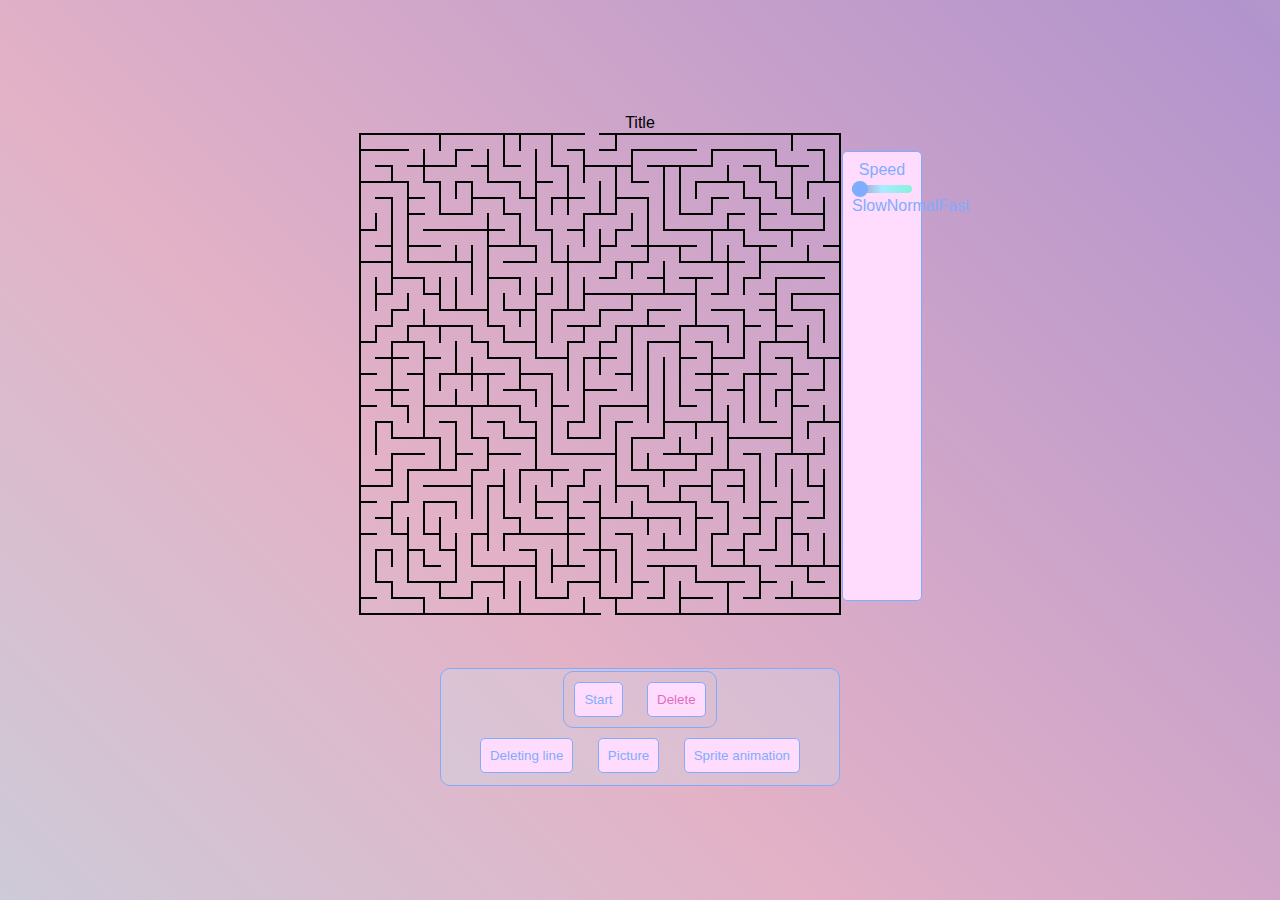
<file: labyrinth-main/index.html>
<!DOCTYPE html>
<html>

<head>
    <meta charset="UTF-8" />
    <title>Labirint</title>
    <link rel="stylesheet" href="style.css">
    <link rel="icon" type="image/png" href="img/icon.png">
</head>

<body>
    <div id="main">
        <div class="title">Title</div>
        <div id="lab-but">
            <div class="labry">
                <canvas width="484" height="484" id="canvas"></canvas>
                <svg width="484" height="484" version="1.1" xmlns="http://www.w3.org/2000/svg">
                    <title>30 by 30 orthogonal maze</title>
                    <desc>30 by 30 orthogonal maze generated by The Maze Generator Website
                        (https://www.mazegenerator.net/).
                    </desc>
                    <g fill="none" stroke="#000000" stroke-width="2" stroke-linecap="square">
                        <line x1="2" y1="2" x2="226" y2="2" />
                        <line x1="242" y1="2" x2="482" y2="2" />
                        <line x1="2" y1="18" x2="50" y2="18" />
                        <line x1="98" y1="18" x2="114" y2="18" />
                        <line x1="210" y1="18" x2="226" y2="18" />
                        <line x1="242" y1="18" x2="258" y2="18" />
                        <line x1="274" y1="18" x2="338" y2="18" />
                        <line x1="354" y1="18" x2="418" y2="18" />
                        <line x1="450" y1="18" x2="466" y2="18" />
                        <line x1="18" y1="34" x2="34" y2="34" />
                        <line x1="50" y1="34" x2="98" y2="34" />
                        <line x1="114" y1="34" x2="130" y2="34" />
                        <line x1="146" y1="34" x2="162" y2="34" />
                        <line x1="194" y1="34" x2="210" y2="34" />
                        <line x1="226" y1="34" x2="274" y2="34" />
                        <line x1="290" y1="34" x2="354" y2="34" />
                        <line x1="386" y1="34" x2="402" y2="34" />
                        <line x1="418" y1="34" x2="450" y2="34" />
                        <line x1="2" y1="50" x2="50" y2="50" />
                        <line x1="66" y1="50" x2="82" y2="50" />
                        <line x1="98" y1="50" x2="114" y2="50" />
                        <line x1="130" y1="50" x2="162" y2="50" />
                        <line x1="178" y1="50" x2="194" y2="50" />
                        <line x1="274" y1="50" x2="290" y2="50" />
                        <line x1="338" y1="50" x2="386" y2="50" />
                        <line x1="402" y1="50" x2="418" y2="50" />
                        <line x1="450" y1="50" x2="482" y2="50" />
                        <line x1="18" y1="66" x2="34" y2="66" />
                        <line x1="50" y1="66" x2="66" y2="66" />
                        <line x1="114" y1="66" x2="146" y2="66" />
                        <line x1="162" y1="66" x2="178" y2="66" />
                        <line x1="194" y1="66" x2="226" y2="66" />
                        <line x1="258" y1="66" x2="290" y2="66" />
                        <line x1="354" y1="66" x2="370" y2="66" />
                        <line x1="386" y1="66" x2="402" y2="66" />
                        <line x1="418" y1="66" x2="434" y2="66" />
                        <line x1="50" y1="82" x2="66" y2="82" />
                        <line x1="82" y1="82" x2="114" y2="82" />
                        <line x1="146" y1="82" x2="162" y2="82" />
                        <line x1="226" y1="82" x2="258" y2="82" />
                        <line x1="322" y1="82" x2="354" y2="82" />
                        <line x1="370" y1="82" x2="386" y2="82" />
                        <line x1="402" y1="82" x2="418" y2="82" />
                        <line x1="434" y1="82" x2="466" y2="82" />
                        <line x1="2" y1="98" x2="18" y2="98" />
                        <line x1="66" y1="98" x2="146" y2="98" />
                        <line x1="178" y1="98" x2="194" y2="98" />
                        <line x1="210" y1="98" x2="226" y2="98" />
                        <line x1="258" y1="98" x2="274" y2="98" />
                        <line x1="306" y1="98" x2="386" y2="98" />
                        <line x1="402" y1="98" x2="466" y2="98" />
                        <line x1="18" y1="114" x2="34" y2="114" />
                        <line x1="50" y1="114" x2="82" y2="114" />
                        <line x1="130" y1="114" x2="178" y2="114" />
                        <line x1="242" y1="114" x2="258" y2="114" />
                        <line x1="274" y1="114" x2="338" y2="114" />
                        <line x1="386" y1="114" x2="418" y2="114" />
                        <line x1="466" y1="114" x2="482" y2="114" />
                        <line x1="2" y1="130" x2="34" y2="130" />
                        <line x1="50" y1="130" x2="114" y2="130" />
                        <line x1="146" y1="130" x2="178" y2="130" />
                        <line x1="194" y1="130" x2="242" y2="130" />
                        <line x1="258" y1="130" x2="290" y2="130" />
                        <line x1="322" y1="130" x2="386" y2="130" />
                        <line x1="402" y1="130" x2="482" y2="130" />
                        <line x1="34" y1="146" x2="66" y2="146" />
                        <line x1="130" y1="146" x2="162" y2="146" />
                        <line x1="242" y1="146" x2="258" y2="146" />
                        <line x1="290" y1="146" x2="306" y2="146" />
                        <line x1="322" y1="146" x2="354" y2="146" />
                        <line x1="386" y1="146" x2="402" y2="146" />
                        <line x1="418" y1="146" x2="466" y2="146" />
                        <line x1="18" y1="162" x2="34" y2="162" />
                        <line x1="66" y1="162" x2="82" y2="162" />
                        <line x1="178" y1="162" x2="194" y2="162" />
                        <line x1="226" y1="162" x2="338" y2="162" />
                        <line x1="354" y1="162" x2="370" y2="162" />
                        <line x1="402" y1="162" x2="418" y2="162" />
                        <line x1="434" y1="162" x2="482" y2="162" />
                        <line x1="34" y1="178" x2="50" y2="178" />
                        <line x1="82" y1="178" x2="130" y2="178" />
                        <line x1="146" y1="178" x2="178" y2="178" />
                        <line x1="194" y1="178" x2="226" y2="178" />
                        <line x1="242" y1="178" x2="274" y2="178" />
                        <line x1="290" y1="178" x2="322" y2="178" />
                        <line x1="354" y1="178" x2="386" y2="178" />
                        <line x1="402" y1="178" x2="418" y2="178" />
                        <line x1="434" y1="178" x2="466" y2="178" />
                        <line x1="18" y1="194" x2="34" y2="194" />
                        <line x1="50" y1="194" x2="114" y2="194" />
                        <line x1="130" y1="194" x2="146" y2="194" />
                        <line x1="210" y1="194" x2="242" y2="194" />
                        <line x1="258" y1="194" x2="306" y2="194" />
                        <line x1="322" y1="194" x2="370" y2="194" />
                        <line x1="386" y1="194" x2="402" y2="194" />
                        <line x1="418" y1="194" x2="434" y2="194" />
                        <line x1="2" y1="210" x2="18" y2="210" />
                        <line x1="34" y1="210" x2="66" y2="210" />
                        <line x1="114" y1="210" x2="130" y2="210" />
                        <line x1="146" y1="210" x2="178" y2="210" />
                        <line x1="210" y1="210" x2="226" y2="210" />
                        <line x1="242" y1="210" x2="258" y2="210" />
                        <line x1="290" y1="210" x2="322" y2="210" />
                        <line x1="338" y1="210" x2="354" y2="210" />
                        <line x1="402" y1="210" x2="450" y2="210" />
                        <line x1="18" y1="226" x2="50" y2="226" />
                        <line x1="66" y1="226" x2="82" y2="226" />
                        <line x1="130" y1="226" x2="162" y2="226" />
                        <line x1="178" y1="226" x2="210" y2="226" />
                        <line x1="226" y1="226" x2="258" y2="226" />
                        <line x1="322" y1="226" x2="338" y2="226" />
                        <line x1="354" y1="226" x2="386" y2="226" />
                        <line x1="418" y1="226" x2="434" y2="226" />
                        <line x1="450" y1="226" x2="482" y2="226" />
                        <line x1="2" y1="242" x2="18" y2="242" />
                        <line x1="50" y1="242" x2="66" y2="242" />
                        <line x1="82" y1="242" x2="146" y2="242" />
                        <line x1="162" y1="242" x2="194" y2="242" />
                        <line x1="258" y1="242" x2="274" y2="242" />
                        <line x1="338" y1="242" x2="370" y2="242" />
                        <line x1="386" y1="242" x2="418" y2="242" />
                        <line x1="434" y1="242" x2="450" y2="242" />
                        <line x1="18" y1="258" x2="50" y2="258" />
                        <line x1="146" y1="258" x2="178" y2="258" />
                        <line x1="226" y1="258" x2="258" y2="258" />
                        <line x1="338" y1="258" x2="354" y2="258" />
                        <line x1="370" y1="258" x2="386" y2="258" />
                        <line x1="418" y1="258" x2="434" y2="258" />
                        <line x1="450" y1="258" x2="466" y2="258" />
                        <line x1="2" y1="274" x2="18" y2="274" />
                        <line x1="34" y1="274" x2="50" y2="274" />
                        <line x1="66" y1="274" x2="162" y2="274" />
                        <line x1="194" y1="274" x2="210" y2="274" />
                        <line x1="242" y1="274" x2="290" y2="274" />
                        <line x1="322" y1="274" x2="338" y2="274" />
                        <line x1="434" y1="274" x2="450" y2="274" />
                        <line x1="18" y1="290" x2="34" y2="290" />
                        <line x1="82" y1="290" x2="98" y2="290" />
                        <line x1="130" y1="290" x2="146" y2="290" />
                        <line x1="162" y1="290" x2="178" y2="290" />
                        <line x1="210" y1="290" x2="226" y2="290" />
                        <line x1="258" y1="290" x2="274" y2="290" />
                        <line x1="306" y1="290" x2="370" y2="290" />
                        <line x1="402" y1="290" x2="418" y2="290" />
                        <line x1="450" y1="290" x2="482" y2="290" />
                        <line x1="34" y1="306" x2="82" y2="306" />
                        <line x1="114" y1="306" x2="130" y2="306" />
                        <line x1="146" y1="306" x2="178" y2="306" />
                        <line x1="210" y1="306" x2="242" y2="306" />
                        <line x1="274" y1="306" x2="306" y2="306" />
                        <line x1="370" y1="306" x2="434" y2="306" />
                        <line x1="34" y1="322" x2="66" y2="322" />
                        <line x1="98" y1="322" x2="114" y2="322" />
                        <line x1="130" y1="322" x2="162" y2="322" />
                        <line x1="194" y1="322" x2="258" y2="322" />
                        <line x1="306" y1="322" x2="354" y2="322" />
                        <line x1="386" y1="322" x2="402" y2="322" />
                        <line x1="418" y1="322" x2="466" y2="322" />
                        <line x1="18" y1="338" x2="34" y2="338" />
                        <line x1="50" y1="338" x2="98" y2="338" />
                        <line x1="114" y1="338" x2="130" y2="338" />
                        <line x1="162" y1="338" x2="210" y2="338" />
                        <line x1="226" y1="338" x2="242" y2="338" />
                        <line x1="274" y1="338" x2="338" y2="338" />
                        <line x1="354" y1="338" x2="386" y2="338" />
                        <line x1="2" y1="354" x2="34" y2="354" />
                        <line x1="66" y1="354" x2="114" y2="354" />
                        <line x1="130" y1="354" x2="146" y2="354" />
                        <line x1="210" y1="354" x2="226" y2="354" />
                        <line x1="258" y1="354" x2="290" y2="354" />
                        <line x1="322" y1="354" x2="354" y2="354" />
                        <line x1="370" y1="354" x2="386" y2="354" />
                        <line x1="450" y1="354" x2="466" y2="354" />
                        <line x1="2" y1="370" x2="18" y2="370" />
                        <line x1="34" y1="370" x2="50" y2="370" />
                        <line x1="66" y1="370" x2="98" y2="370" />
                        <line x1="178" y1="370" x2="210" y2="370" />
                        <line x1="226" y1="370" x2="242" y2="370" />
                        <line x1="290" y1="370" x2="338" y2="370" />
                        <line x1="354" y1="370" x2="370" y2="370" />
                        <line x1="402" y1="370" x2="418" y2="370" />
                        <line x1="434" y1="370" x2="450" y2="370" />
                        <line x1="18" y1="386" x2="34" y2="386" />
                        <line x1="146" y1="386" x2="162" y2="386" />
                        <line x1="178" y1="386" x2="194" y2="386" />
                        <line x1="210" y1="386" x2="226" y2="386" />
                        <line x1="242" y1="386" x2="322" y2="386" />
                        <line x1="338" y1="386" x2="354" y2="386" />
                        <line x1="386" y1="386" x2="402" y2="386" />
                        <line x1="418" y1="386" x2="434" y2="386" />
                        <line x1="450" y1="386" x2="466" y2="386" />
                        <line x1="2" y1="402" x2="18" y2="402" />
                        <line x1="34" y1="402" x2="50" y2="402" />
                        <line x1="66" y1="402" x2="82" y2="402" />
                        <line x1="114" y1="402" x2="130" y2="402" />
                        <line x1="146" y1="402" x2="226" y2="402" />
                        <line x1="258" y1="402" x2="274" y2="402" />
                        <line x1="354" y1="402" x2="370" y2="402" />
                        <line x1="386" y1="402" x2="402" y2="402" />
                        <line x1="434" y1="402" x2="450" y2="402" />
                        <line x1="18" y1="418" x2="34" y2="418" />
                        <line x1="50" y1="418" x2="66" y2="418" />
                        <line x1="82" y1="418" x2="98" y2="418" />
                        <line x1="162" y1="418" x2="178" y2="418" />
                        <line x1="226" y1="418" x2="258" y2="418" />
                        <line x1="290" y1="418" x2="338" y2="418" />
                        <line x1="370" y1="418" x2="386" y2="418" />
                        <line x1="402" y1="418" x2="418" y2="418" />
                        <line x1="66" y1="434" x2="82" y2="434" />
                        <line x1="114" y1="434" x2="178" y2="434" />
                        <line x1="194" y1="434" x2="226" y2="434" />
                        <line x1="290" y1="434" x2="338" y2="434" />
                        <line x1="354" y1="434" x2="402" y2="434" />
                        <line x1="418" y1="434" x2="482" y2="434" />
                        <line x1="18" y1="450" x2="34" y2="450" />
                        <line x1="50" y1="450" x2="98" y2="450" />
                        <line x1="114" y1="450" x2="146" y2="450" />
                        <line x1="210" y1="450" x2="242" y2="450" />
                        <line x1="274" y1="450" x2="290" y2="450" />
                        <line x1="338" y1="450" x2="386" y2="450" />
                        <line x1="402" y1="450" x2="418" y2="450" />
                        <line x1="450" y1="450" x2="466" y2="450" />
                        <line x1="2" y1="466" x2="18" y2="466" />
                        <line x1="34" y1="466" x2="66" y2="466" />
                        <line x1="82" y1="466" x2="114" y2="466" />
                        <line x1="178" y1="466" x2="210" y2="466" />
                        <line x1="242" y1="466" x2="274" y2="466" />
                        <line x1="290" y1="466" x2="306" y2="466" />
                        <line x1="322" y1="466" x2="354" y2="466" />
                        <line x1="386" y1="466" x2="402" y2="466" />
                        <line x1="418" y1="466" x2="482" y2="466" />
                        <line x1="2" y1="482" x2="242" y2="482" />
                        <line x1="258" y1="482" x2="482" y2="482" />
                        <line x1="2" y1="2" x2="2" y2="482" />
                        <line x1="18" y1="82" x2="18" y2="98" />
                        <line x1="18" y1="146" x2="18" y2="178" />
                        <line x1="18" y1="194" x2="18" y2="210" />
                        <line x1="18" y1="290" x2="18" y2="322" />
                        <line x1="18" y1="418" x2="18" y2="450" />
                        <line x1="34" y1="34" x2="34" y2="50" />
                        <line x1="34" y1="66" x2="34" y2="162" />
                        <line x1="34" y1="178" x2="34" y2="194" />
                        <line x1="34" y1="210" x2="34" y2="274" />
                        <line x1="34" y1="290" x2="34" y2="306" />
                        <line x1="34" y1="322" x2="34" y2="354" />
                        <line x1="34" y1="370" x2="34" y2="402" />
                        <line x1="34" y1="418" x2="34" y2="434" />
                        <line x1="34" y1="450" x2="34" y2="466" />
                        <line x1="50" y1="50" x2="50" y2="130" />
                        <line x1="50" y1="162" x2="50" y2="178" />
                        <line x1="50" y1="194" x2="50" y2="210" />
                        <line x1="50" y1="274" x2="50" y2="290" />
                        <line x1="50" y1="338" x2="50" y2="370" />
                        <line x1="50" y1="386" x2="50" y2="450" />
                        <line x1="66" y1="18" x2="66" y2="50" />
                        <line x1="66" y1="146" x2="66" y2="162" />
                        <line x1="66" y1="178" x2="66" y2="194" />
                        <line x1="66" y1="210" x2="66" y2="306" />
                        <line x1="66" y1="370" x2="66" y2="402" />
                        <line x1="66" y1="418" x2="66" y2="434" />
                        <line x1="66" y1="466" x2="66" y2="482" />
                        <line x1="82" y1="2" x2="82" y2="18" />
                        <line x1="82" y1="50" x2="82" y2="82" />
                        <line x1="82" y1="146" x2="82" y2="178" />
                        <line x1="82" y1="194" x2="82" y2="210" />
                        <line x1="82" y1="242" x2="82" y2="258" />
                        <line x1="82" y1="306" x2="82" y2="338" />
                        <line x1="82" y1="386" x2="82" y2="418" />
                        <line x1="82" y1="450" x2="82" y2="466" />
                        <line x1="98" y1="18" x2="98" y2="34" />
                        <line x1="98" y1="50" x2="98" y2="66" />
                        <line x1="98" y1="114" x2="98" y2="130" />
                        <line x1="98" y1="146" x2="98" y2="178" />
                        <line x1="98" y1="210" x2="98" y2="242" />
                        <line x1="98" y1="258" x2="98" y2="274" />
                        <line x1="98" y1="290" x2="98" y2="338" />
                        <line x1="98" y1="370" x2="98" y2="386" />
                        <line x1="98" y1="402" x2="98" y2="450" />
                        <line x1="114" y1="50" x2="114" y2="82" />
                        <line x1="114" y1="114" x2="114" y2="162" />
                        <line x1="114" y1="194" x2="114" y2="210" />
                        <line x1="114" y1="226" x2="114" y2="258" />
                        <line x1="114" y1="274" x2="114" y2="306" />
                        <line x1="114" y1="338" x2="114" y2="386" />
                        <line x1="114" y1="402" x2="114" y2="434" />
                        <line x1="114" y1="450" x2="114" y2="466" />
                        <line x1="130" y1="18" x2="130" y2="50" />
                        <line x1="130" y1="82" x2="130" y2="194" />
                        <line x1="130" y1="210" x2="130" y2="226" />
                        <line x1="130" y1="242" x2="130" y2="274" />
                        <line x1="130" y1="306" x2="130" y2="338" />
                        <line x1="130" y1="354" x2="130" y2="418" />
                        <line x1="130" y1="466" x2="130" y2="482" />
                        <line x1="146" y1="2" x2="146" y2="34" />
                        <line x1="146" y1="66" x2="146" y2="82" />
                        <line x1="146" y1="162" x2="146" y2="178" />
                        <line x1="146" y1="194" x2="146" y2="210" />
                        <line x1="146" y1="290" x2="146" y2="306" />
                        <line x1="146" y1="338" x2="146" y2="386" />
                        <line x1="146" y1="402" x2="146" y2="418" />
                        <line x1="146" y1="434" x2="146" y2="466" />
                        <line x1="162" y1="2" x2="162" y2="18" />
                        <line x1="162" y1="50" x2="162" y2="66" />
                        <line x1="162" y1="82" x2="162" y2="114" />
                        <line x1="162" y1="146" x2="162" y2="162" />
                        <line x1="162" y1="178" x2="162" y2="194" />
                        <line x1="162" y1="226" x2="162" y2="258" />
                        <line x1="162" y1="274" x2="162" y2="290" />
                        <line x1="162" y1="338" x2="162" y2="370" />
                        <line x1="162" y1="386" x2="162" y2="402" />
                        <line x1="162" y1="450" x2="162" y2="482" />
                        <line x1="178" y1="18" x2="178" y2="98" />
                        <line x1="178" y1="114" x2="178" y2="130" />
                        <line x1="178" y1="146" x2="178" y2="226" />
                        <line x1="178" y1="258" x2="178" y2="274" />
                        <line x1="178" y1="290" x2="178" y2="338" />
                        <line x1="178" y1="354" x2="178" y2="386" />
                        <line x1="178" y1="418" x2="178" y2="466" />
                        <line x1="194" y1="2" x2="194" y2="34" />
                        <line x1="194" y1="66" x2="194" y2="82" />
                        <line x1="194" y1="98" x2="194" y2="130" />
                        <line x1="194" y1="146" x2="194" y2="162" />
                        <line x1="194" y1="178" x2="194" y2="210" />
                        <line x1="194" y1="242" x2="194" y2="322" />
                        <line x1="194" y1="338" x2="194" y2="354" />
                        <line x1="194" y1="418" x2="194" y2="450" />
                        <line x1="210" y1="34" x2="210" y2="82" />
                        <line x1="210" y1="114" x2="210" y2="178" />
                        <line x1="210" y1="210" x2="210" y2="258" />
                        <line x1="210" y1="290" x2="210" y2="306" />
                        <line x1="210" y1="354" x2="210" y2="434" />
                        <line x1="210" y1="450" x2="210" y2="466" />
                        <line x1="226" y1="18" x2="226" y2="50" />
                        <line x1="226" y1="82" x2="226" y2="114" />
                        <line x1="226" y1="146" x2="226" y2="178" />
                        <line x1="226" y1="194" x2="226" y2="210" />
                        <line x1="226" y1="226" x2="226" y2="290" />
                        <line x1="226" y1="338" x2="226" y2="354" />
                        <line x1="226" y1="466" x2="226" y2="482" />
                        <line x1="242" y1="50" x2="242" y2="82" />
                        <line x1="242" y1="98" x2="242" y2="130" />
                        <line x1="242" y1="178" x2="242" y2="194" />
                        <line x1="242" y1="210" x2="242" y2="242" />
                        <line x1="242" y1="274" x2="242" y2="306" />
                        <line x1="242" y1="354" x2="242" y2="466" />
                        <line x1="258" y1="2" x2="258" y2="18" />
                        <line x1="258" y1="34" x2="258" y2="82" />
                        <line x1="258" y1="98" x2="258" y2="114" />
                        <line x1="258" y1="130" x2="258" y2="146" />
                        <line x1="258" y1="194" x2="258" y2="210" />
                        <line x1="258" y1="290" x2="258" y2="370" />
                        <line x1="258" y1="418" x2="258" y2="450" />
                        <line x1="258" y1="466" x2="258" y2="482" />
                        <line x1="274" y1="18" x2="274" y2="50" />
                        <line x1="274" y1="82" x2="274" y2="98" />
                        <line x1="274" y1="130" x2="274" y2="146" />
                        <line x1="274" y1="162" x2="274" y2="178" />
                        <line x1="274" y1="194" x2="274" y2="258" />
                        <line x1="274" y1="306" x2="274" y2="338" />
                        <line x1="274" y1="370" x2="274" y2="386" />
                        <line x1="274" y1="402" x2="274" y2="466" />
                        <line x1="290" y1="66" x2="290" y2="130" />
                        <line x1="290" y1="178" x2="290" y2="194" />
                        <line x1="290" y1="210" x2="290" y2="290" />
                        <line x1="290" y1="322" x2="290" y2="338" />
                        <line x1="290" y1="354" x2="290" y2="370" />
                        <line x1="290" y1="386" x2="290" y2="402" />
                        <line x1="306" y1="34" x2="306" y2="98" />
                        <line x1="306" y1="130" x2="306" y2="162" />
                        <line x1="306" y1="226" x2="306" y2="306" />
                        <line x1="306" y1="338" x2="306" y2="354" />
                        <line x1="306" y1="402" x2="306" y2="418" />
                        <line x1="306" y1="434" x2="306" y2="466" />
                        <line x1="322" y1="34" x2="322" y2="82" />
                        <line x1="322" y1="114" x2="322" y2="130" />
                        <line x1="322" y1="194" x2="322" y2="274" />
                        <line x1="322" y1="306" x2="322" y2="322" />
                        <line x1="322" y1="354" x2="322" y2="370" />
                        <line x1="322" y1="386" x2="322" y2="402" />
                        <line x1="322" y1="450" x2="322" y2="482" />
                        <line x1="338" y1="50" x2="338" y2="66" />
                        <line x1="338" y1="146" x2="338" y2="194" />
                        <line x1="338" y1="290" x2="338" y2="306" />
                        <line x1="338" y1="322" x2="338" y2="338" />
                        <line x1="338" y1="370" x2="338" y2="418" />
                        <line x1="338" y1="434" x2="338" y2="450" />
                        <line x1="354" y1="18" x2="354" y2="34" />
                        <line x1="354" y1="66" x2="354" y2="82" />
                        <line x1="354" y1="98" x2="354" y2="130" />
                        <line x1="354" y1="210" x2="354" y2="290" />
                        <line x1="354" y1="306" x2="354" y2="322" />
                        <line x1="354" y1="338" x2="354" y2="370" />
                        <line x1="354" y1="402" x2="354" y2="434" />
                        <line x1="370" y1="34" x2="370" y2="50" />
                        <line x1="370" y1="82" x2="370" y2="98" />
                        <line x1="370" y1="114" x2="370" y2="162" />
                        <line x1="370" y1="194" x2="370" y2="210" />
                        <line x1="370" y1="274" x2="370" y2="338" />
                        <line x1="370" y1="370" x2="370" y2="402" />
                        <line x1="370" y1="450" x2="370" y2="482" />
                        <line x1="386" y1="50" x2="386" y2="66" />
                        <line x1="386" y1="98" x2="386" y2="114" />
                        <line x1="386" y1="146" x2="386" y2="162" />
                        <line x1="386" y1="178" x2="386" y2="226" />
                        <line x1="386" y1="242" x2="386" y2="290" />
                        <line x1="386" y1="338" x2="386" y2="370" />
                        <line x1="386" y1="402" x2="386" y2="434" />
                        <line x1="402" y1="34" x2="402" y2="50" />
                        <line x1="402" y1="66" x2="402" y2="98" />
                        <line x1="402" y1="114" x2="402" y2="146" />
                        <line x1="402" y1="210" x2="402" y2="290" />
                        <line x1="402" y1="322" x2="402" y2="402" />
                        <line x1="402" y1="434" x2="402" y2="466" />
                        <line x1="418" y1="18" x2="418" y2="34" />
                        <line x1="418" y1="50" x2="418" y2="66" />
                        <line x1="418" y1="146" x2="418" y2="210" />
                        <line x1="418" y1="258" x2="418" y2="274" />
                        <line x1="418" y1="322" x2="418" y2="354" />
                        <line x1="418" y1="386" x2="418" y2="418" />
                        <line x1="434" y1="2" x2="434" y2="18" />
                        <line x1="434" y1="34" x2="434" y2="82" />
                        <line x1="434" y1="98" x2="434" y2="114" />
                        <line x1="434" y1="162" x2="434" y2="178" />
                        <line x1="434" y1="226" x2="434" y2="322" />
                        <line x1="434" y1="338" x2="434" y2="434" />
                        <line x1="434" y1="450" x2="434" y2="466" />
                        <line x1="450" y1="50" x2="450" y2="66" />
                        <line x1="450" y1="114" x2="450" y2="130" />
                        <line x1="450" y1="194" x2="450" y2="226" />
                        <line x1="450" y1="290" x2="450" y2="306" />
                        <line x1="450" y1="322" x2="450" y2="354" />
                        <line x1="450" y1="402" x2="450" y2="418" />
                        <line x1="450" y1="434" x2="450" y2="450" />
                        <line x1="466" y1="18" x2="466" y2="50" />
                        <line x1="466" y1="66" x2="466" y2="98" />
                        <line x1="466" y1="178" x2="466" y2="210" />
                        <line x1="466" y1="226" x2="466" y2="258" />
                        <line x1="466" y1="274" x2="466" y2="290" />
                        <line x1="466" y1="306" x2="466" y2="322" />
                        <line x1="466" y1="338" x2="466" y2="386" />
                        <line x1="466" y1="402" x2="466" y2="434" />
                        <line x1="482" y1="2" x2="482" y2="482" />
                    </g>
                </svg>
            </div>
            <div class="slidecontainer">
                <div class="slidenumbers" id="slidertitle"><a>Speed</a></div>
                <input type="range" min="1" max="5" value="3" step="any" class="slider" orient="vertical" id="myRange">
                <div class="slidenumbers" id="numbers">
                    <a>Slow</a>
                    <a>Normal</a>
                    <a>Fast</a>
                </div>
            </div>
        </div>
        <div class="btns">
            <div id="crta">
                <button class="start-btn" type="button" id="start">Start</button>
                <button class="start-btn" type="button" id="erase" disabled>Delete</button>
            </div>
            <div class="middle-btns">
                <button class="start-btn" type="button" id="oboje">Deleting line</button>
                <button class="start-btn" type="button" id="slika">Picture</button>
                <button class="start-btn" type="button" id="sprite">Sprite animation</button>
            </div>


        </div>
    </div>
    <script src="js/javascript.js"></script>
</body>

</html>

<!-- daj div gumbov dol, glasba, nek naslov, se kak dodatek ce se spomnis, maybe ustavi risanje vmes-->
</file>
<file: labyrinth-main/style.css>
* {
    margin: 0;
    padding: 0;
    box-sizing: border-box;
}


body {
    font-family: Arial, sans-serif;
    background: linear-gradient(45deg, rgba(239, 232, 223, 0.85), rgba(182, 210, 221, 0.85), rgba(222, 164, 189, 0.85), rgba(165, 129, 196, 0.85), rgba(170, 235, 152, 0.85), rgba(138, 220, 222, 0.85));
    background-size: 300% 300%;
    animation: gradientAnimation 15s ease infinite;
}

#canvas {
    position: absolute;
    z-index: 333;
}

#lab-but {
    max-width: fit-content;
    margin-right: auto;
    margin-left: auto;
    margin-bottom: 3rem;
    display: flex;
    justify-content: center;
    align-items: center;
}

.title{
    margin-top: auto;
}

#main {
    display: flex;
    flex-direction: column;
    justify-content: center;
    align-items: center;
    min-width: 100vh;
    min-height: 100vh;
}

#title {
    font-size: 2vh;
}

.qustn {
    height: 4vh;
}

#crta {
    flex-direction: row;
    border: 1px rgb(127, 172, 255) solid;
    border-radius: 10px;
}

.btns {
    display: flex;
    justify-content: center;
    margin: 0 auto auto;
    align-items: center;
    flex-direction: column;
    border: 1px rgb(127, 172, 255) solid;
    border-radius: 10px;
    padding: 2px;
    background-color: rgba(202, 252, 255, 0.2);
    width: 25rem;

}

button {
    border: 1px solid rgb(127, 172, 255);
    border-radius: 5px;
    padding: 1vh;
    background-color: rgb(255, 220, 253);
    color: rgb(127, 172, 255);
    margin: 10px;
}

button:hover {
    cursor: pointer;
}

button:disabled {
    color: rgb(223, 109, 190);
    cursor: not-allowed;
}

#cd-side {
    padding-left: 4vh;
}

.slidecontainer {
    border: 1px solid rgb(127, 172, 255);
    border-radius: 5px;
    padding: 1vh;
    background-color: rgb(255, 220, 253);
    width: 5rem;
    height: 50vh;
}

.slidenumbers {
    display: flex;
    flex-direction: row;
    align-items: center;
    color: rgb(127, 172, 255);
}

#slidertitle {
    justify-content: center;
}

#numbers {
    justify-content: space-between;
}

input[type="range"]::-moz-range-track {
    background: linear-gradient(90deg, rgb(165, 129, 196), rgb(170, 235, 1525), rgb(138, 240, 222));
    height: 0.5rem;
    border: none;
    border-radius: 5px;
    width: 100%;
    writing-mode: vertical-lr;
    direction: rtl;
    vertical-align: bottom;
}

input[type="range"]::-webkit-slider-runnable-track {
    background: linear-gradient(90deg, rgb(165, 129, 196), rgb(170, 235, 1525), rgb(138, 240, 222));
    height: 0.5rem;
    border: none;
    border-radius: 5px;
    width: 100%;
    writing-mode: vertical-lr;
    direction: rtl;
    vertical-align: bottom;
}

input[type="range"]::-webkit-slider-thumb {
    -webkit-appearance: none;
    appearance: none;
    background-color: rgb(127, 172, 255);
    border-radius: 10px;
    height: 1rem;
    width: 1rem;
    /*margin-top = (track height in pixels = 8 / 2) - (thumb height in pixels = 16 /2)  da centeram thumb ce ne je prevec dol */
    margin-top: -4px;
}

input[type="range"]::-moz-range-thumb {
    -webkit-appearance: none;
    appearance: none;
    background-color: rgb(255, 220, 253);
    border: 1px rgb(127, 172, 255) solid;
    border-radius: 10px;
    height: 1rem;
    width: 1rem;
}

.slider {
    -webkit-appearance: none;
    appearance: none;
    width: 100%;
    height: 1vh;
    background: none;
    cursor: pointer;
}

@keyframes gradientAnimation {
    0% {
        background-position: 0% 50%;
    }

    50% {
        background-position: 100% 50%;
    }

    100% {
        background-position: 0% 50%;
    }
}
</file>
